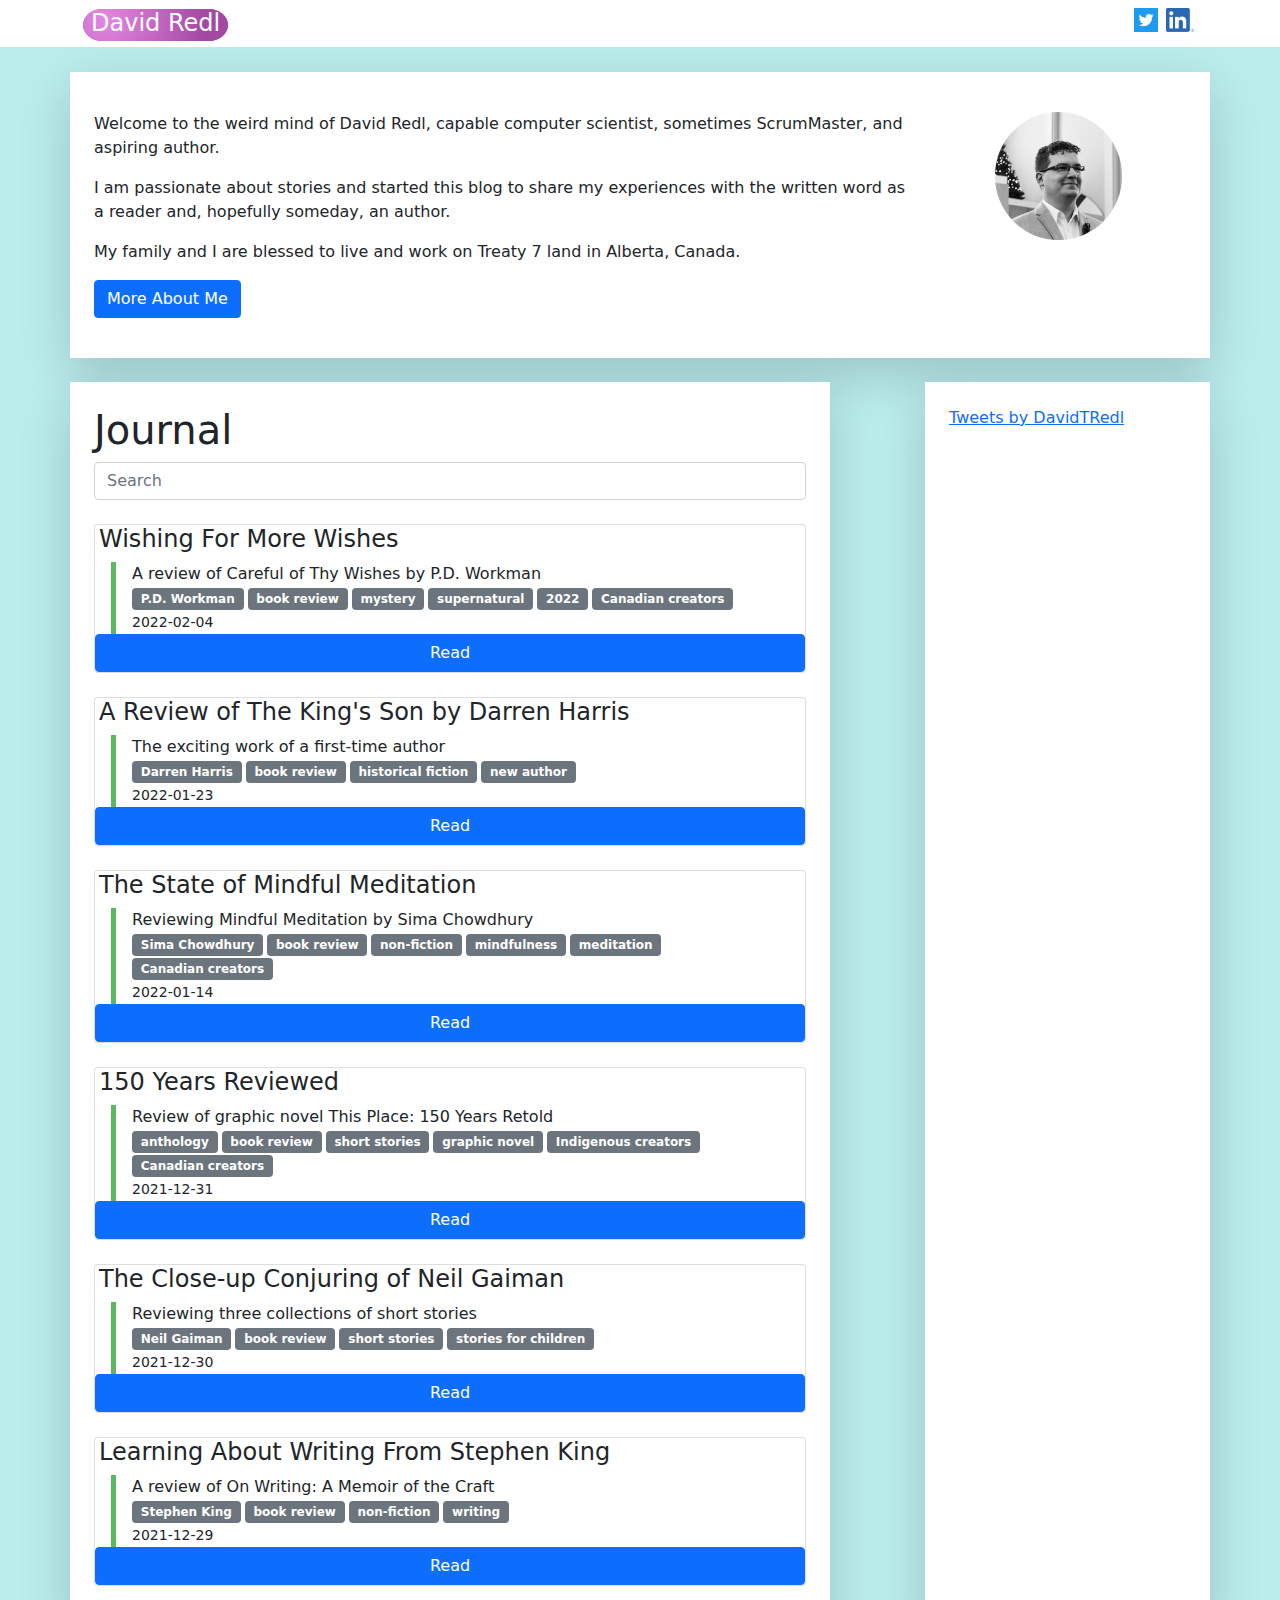
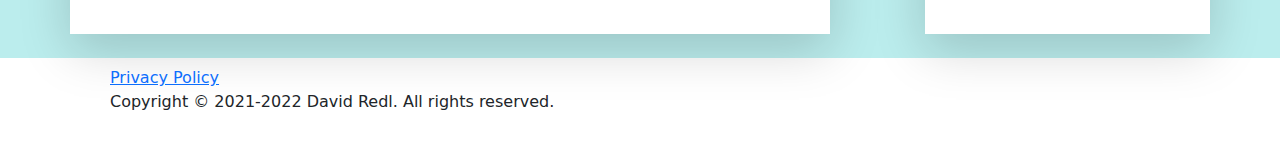
<file: index.html>
<!doctype html>
<html lang="en">
<head>
<title>David Redl - A Blog</title>
<meta name="viewport" content="width=device-width, initial-scale=1">
<meta name="viewport" content="width=device-width, initial-scale=1, maximum-scale=1, user-scalable=no">
<meta name="description" content="A blog about reading and writing.">
<meta name="twitter:card" content="summary">
<meta name="twitter:url" content="https://www.davidredl.ca/">
<meta name="twitter:creator" content="@DavidTRedl">
<meta name="twitter:title" content="David Redl - A Blog">
<meta name="twitter:image" content="https://www.davidredl.ca/images/david2.jpg">
<meta name="twitter:description" content="A blog about reading and writing.">
<meta property="og:type" content="blog">
<meta property="og:url" content="https://www.davidredl.ca/">
<meta property="og:title" content="David Redl - A Blog">
<meta property="og:image" content="https://www.davidredl.ca/images/david2.jpg">
<meta property="og:image:alt" content="Photo of David Redl">
<meta property="og:description" content="A blog about reading and writing.">
<link rel="stylesheet" href="css/bootstrap.min.css">
<link rel="stylesheet" href="css/bootstrap-grid.min.css">
<link rel="stylesheet" href="css/bootstrap-reboot.min.css">
<link rel="stylesheet" href="css/bootstrap-utilities.min.css">
<link rel="stylesheet" href="css/main.css">
<script src="js/blog.js"></script>
<!-- Global site tag (gtag.js) - Google Analytics -->
<script async src="https://www.googletagmanager.com/gtag/js?id=G-2NL5XFYBL8"></script>
<script>
  window.dataLayer = window.dataLayer || [];
  function gtag(){dataLayer.push(arguments);}
  gtag('js', new Date());

  gtag('config', 'G-2NL5XFYBL8');
</script>
<!-- End Google Analytics -->
</head>
<body class="pt-5">
<div class="w-100 bg-white fixed-top">
	<div class="container py-2">
		<a href="./" class="btn p-0"><span class="h4 pill bg-brand px-2 pb-1 text-white">David Redl</span></a>
		<a href="https://www.linkedin.com/in/david-r-2b067234"><img class="float-end icon mx-1" src="images/social-media/LI-In-Bug.png"/></a>
		<a href="https://twitter.com/DavidTRedl"><img class="float-end icon mx-1" src="images/social-media/Twitter social icons - square - blue.png"/></a>
	</div>
</div>
<div class="container bg-white shadow-lg mt-lg-4 p-2 p-md-4">
	<div class="row">
		<div class="col-md-3 order-md-last mt-3">
			<img src="images/david2.jpg" class="img-fluid w-50 d-block mx-auto circle" alt="Photo of David Redl" />
		</div>
		<div class="col-md-9 mt-3">
			<p>Welcome to the weird mind of David Redl, capable computer scientist, sometimes ScrumMaster, and aspiring author.</p>
			<p>I am passionate about stories and started this blog to share my experiences with the written word as a reader and, hopefully someday, an author.</p>
			<p>My family and I are blessed to live and work on Treaty 7 land in Alberta, Canada.</p>
			<p><a href="./about.html" class="btn btn-primary">More About Me</a></p>
		</div>
	</div>
</div>
<div class="container">
	<div class="row justify-content-between">
		<div id="blogBody" class="col-md-8 bg-white shadow-lg mt-lg-4 p-2 p-md-4"></div>
		<div id="twitterBody" class="col-md-3 bg-white shadow-lg mt-lg-4 p-2 p-md-4">
			<a class="twitter-timeline" href="https://twitter.com/DavidTRedl?ref_src=twsrc%5Etfw">Tweets by DavidTRedl</a> <script async src="https://platform.twitter.com/widgets.js" charset="utf-8"></script>
		</div>
	</div>
</div>
<div class="w-100 pb-lg-4 bg-white">
	<div class="container p-2 mt-lg-4">
		<p class="paragraph m-0"><a href="./privacy.html">Privacy Policy</a></p>
		<p class="paragraph m-0">Copyright &copy; 2021-2022 David Redl. All rights reserved.</p>
	</div>
</div>
<script>
setId(getParameterByName('id'));
var tagFilter = getParameterByName('t');
if (tagFilter) {
	tagFilter.replace('+', ' ');
	setFilter(tagFilter);
}
var searchTerms = getParameterByName('s');
if (searchTerms) {
	searchTerms.replace('+', ' ');
	setSearch(searchTerms);
}
var blogBody = document.getElementById("blogBody");
setRenderTarget(blogBody);
renderBlog(id, tagFilter);
</script>
</body>
</html>
</file>
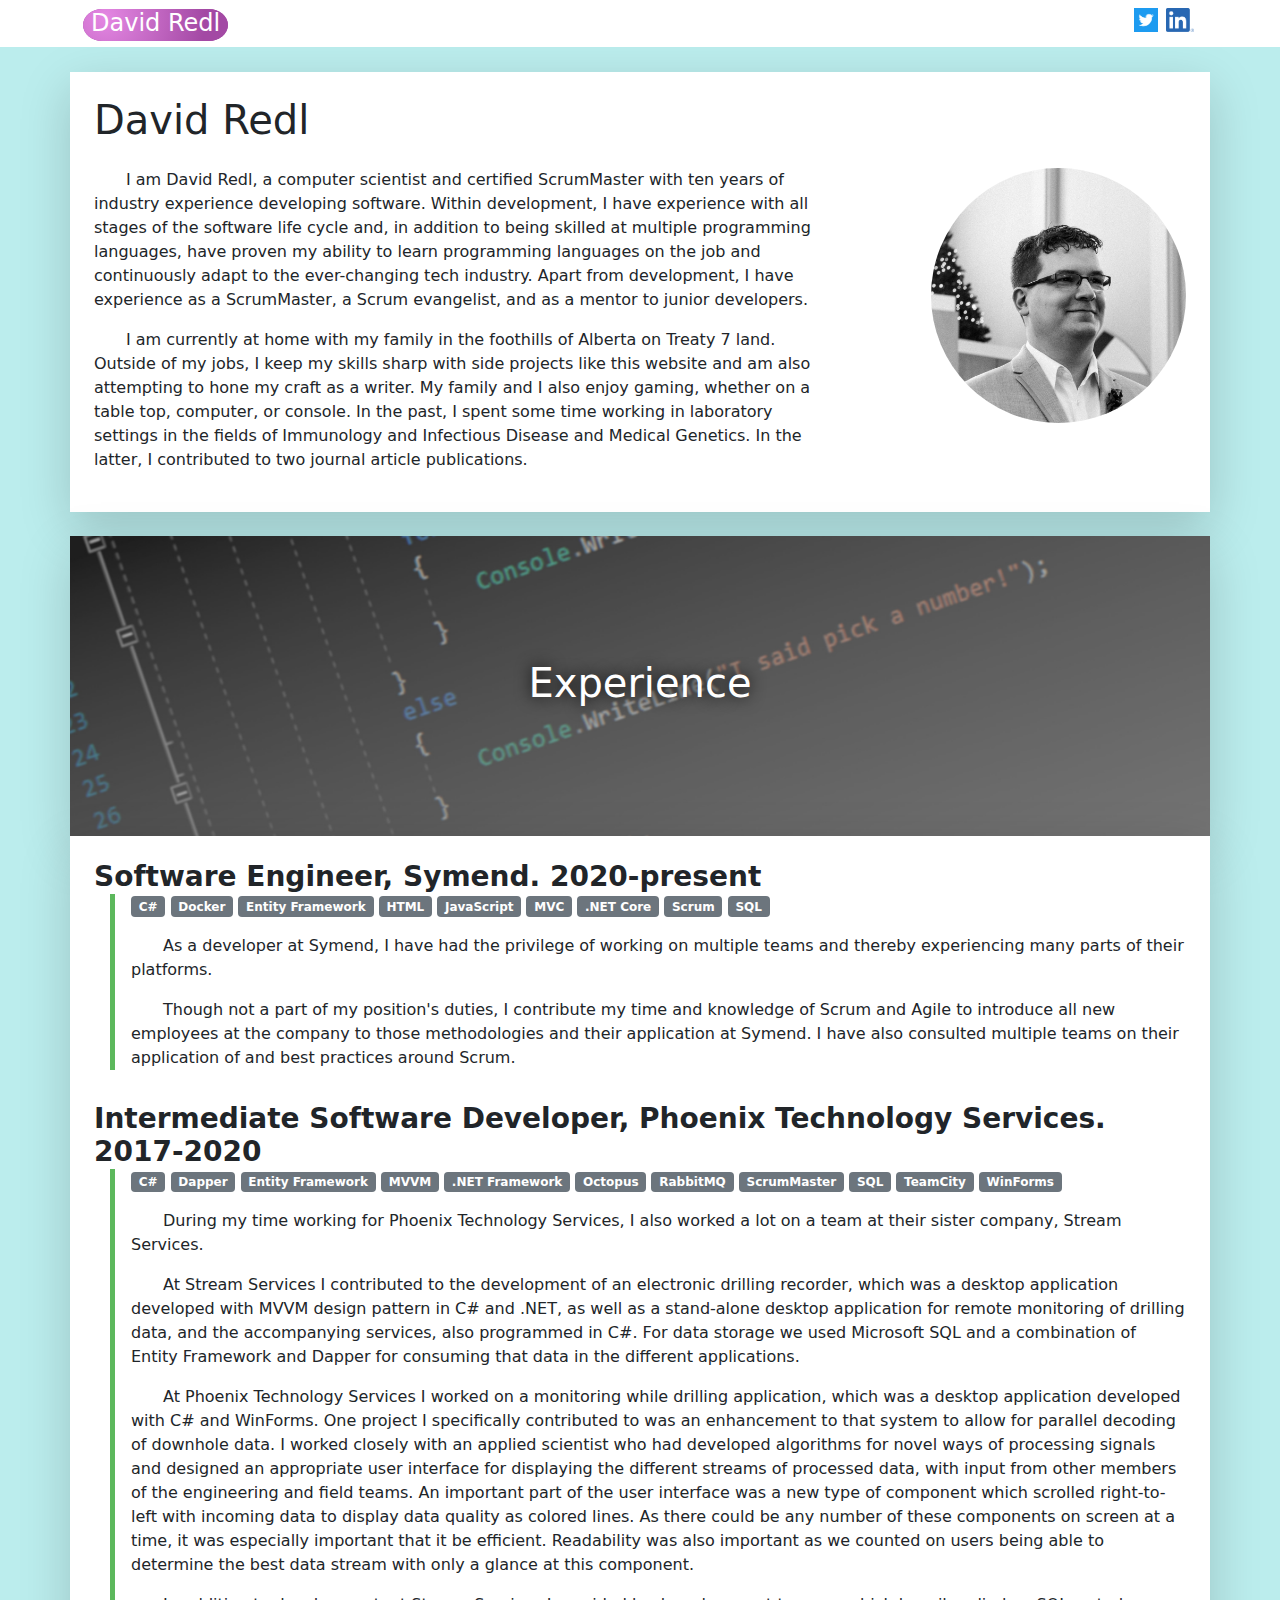
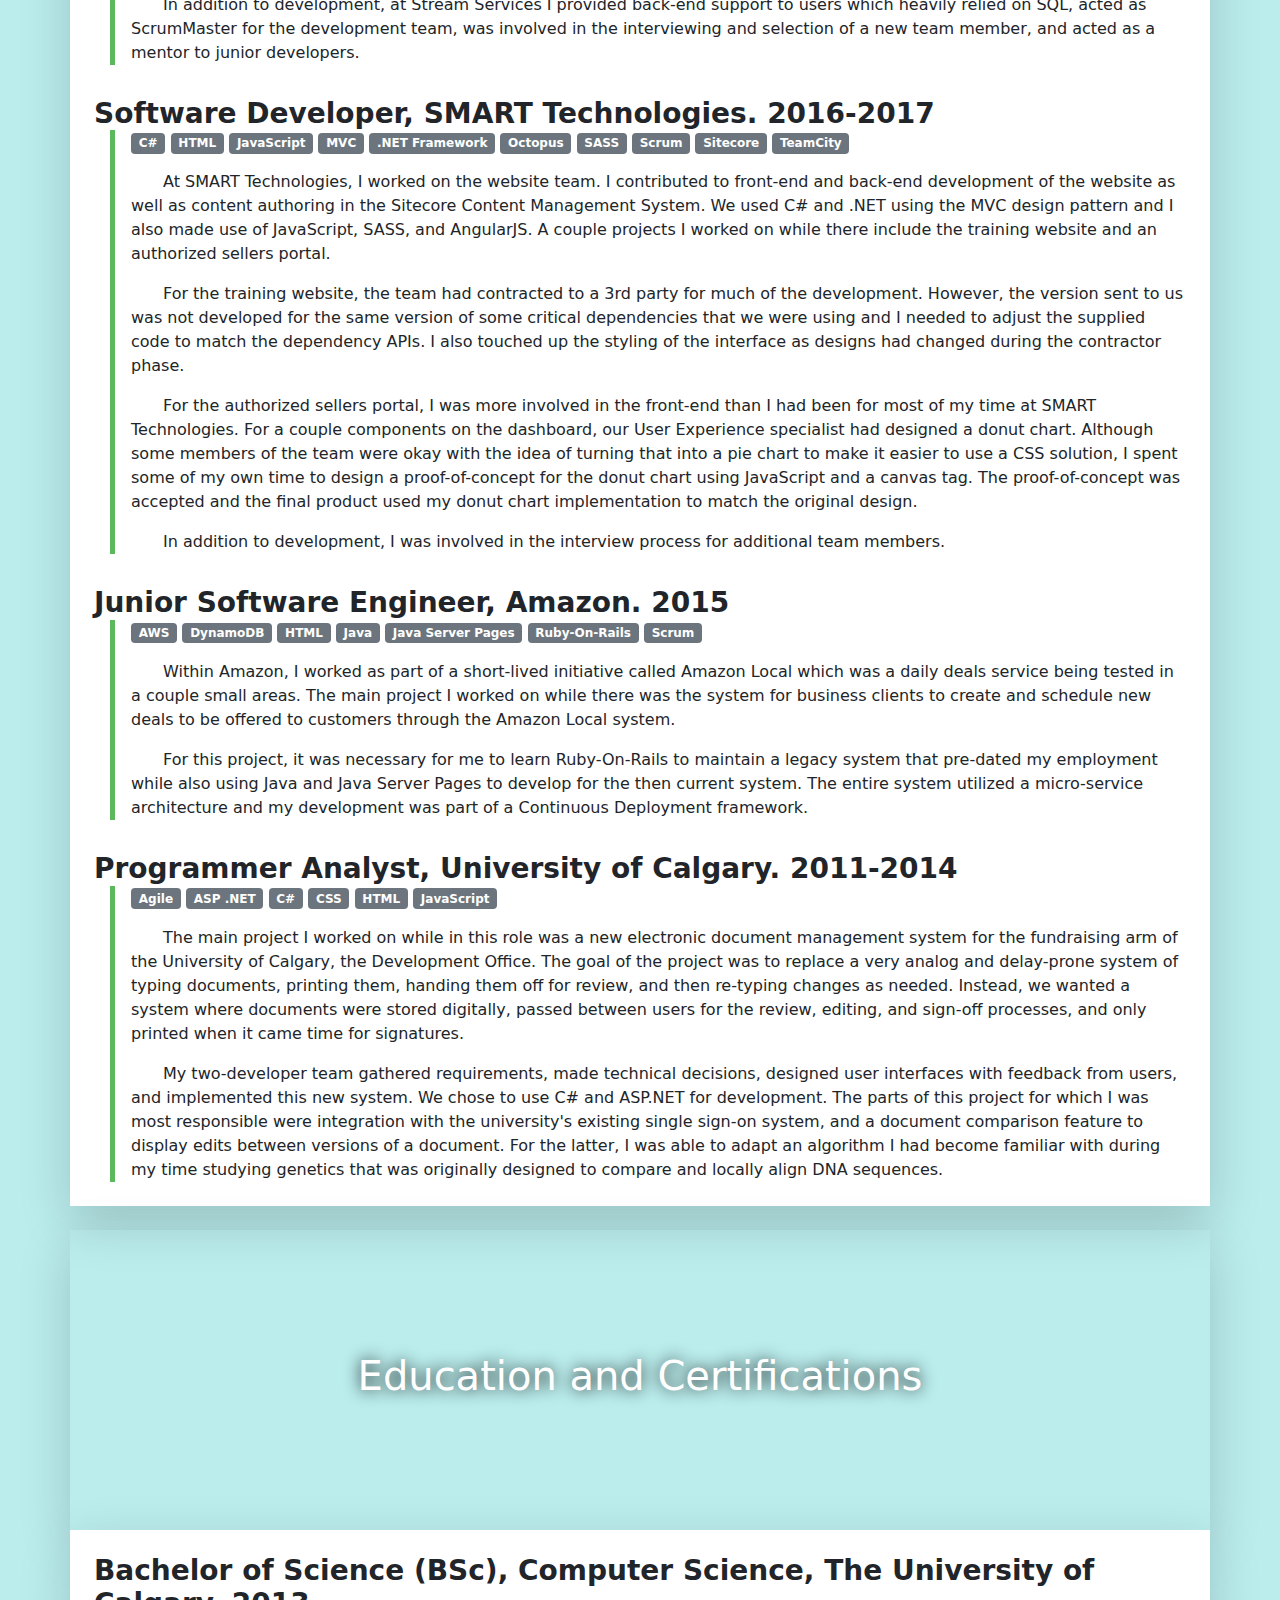
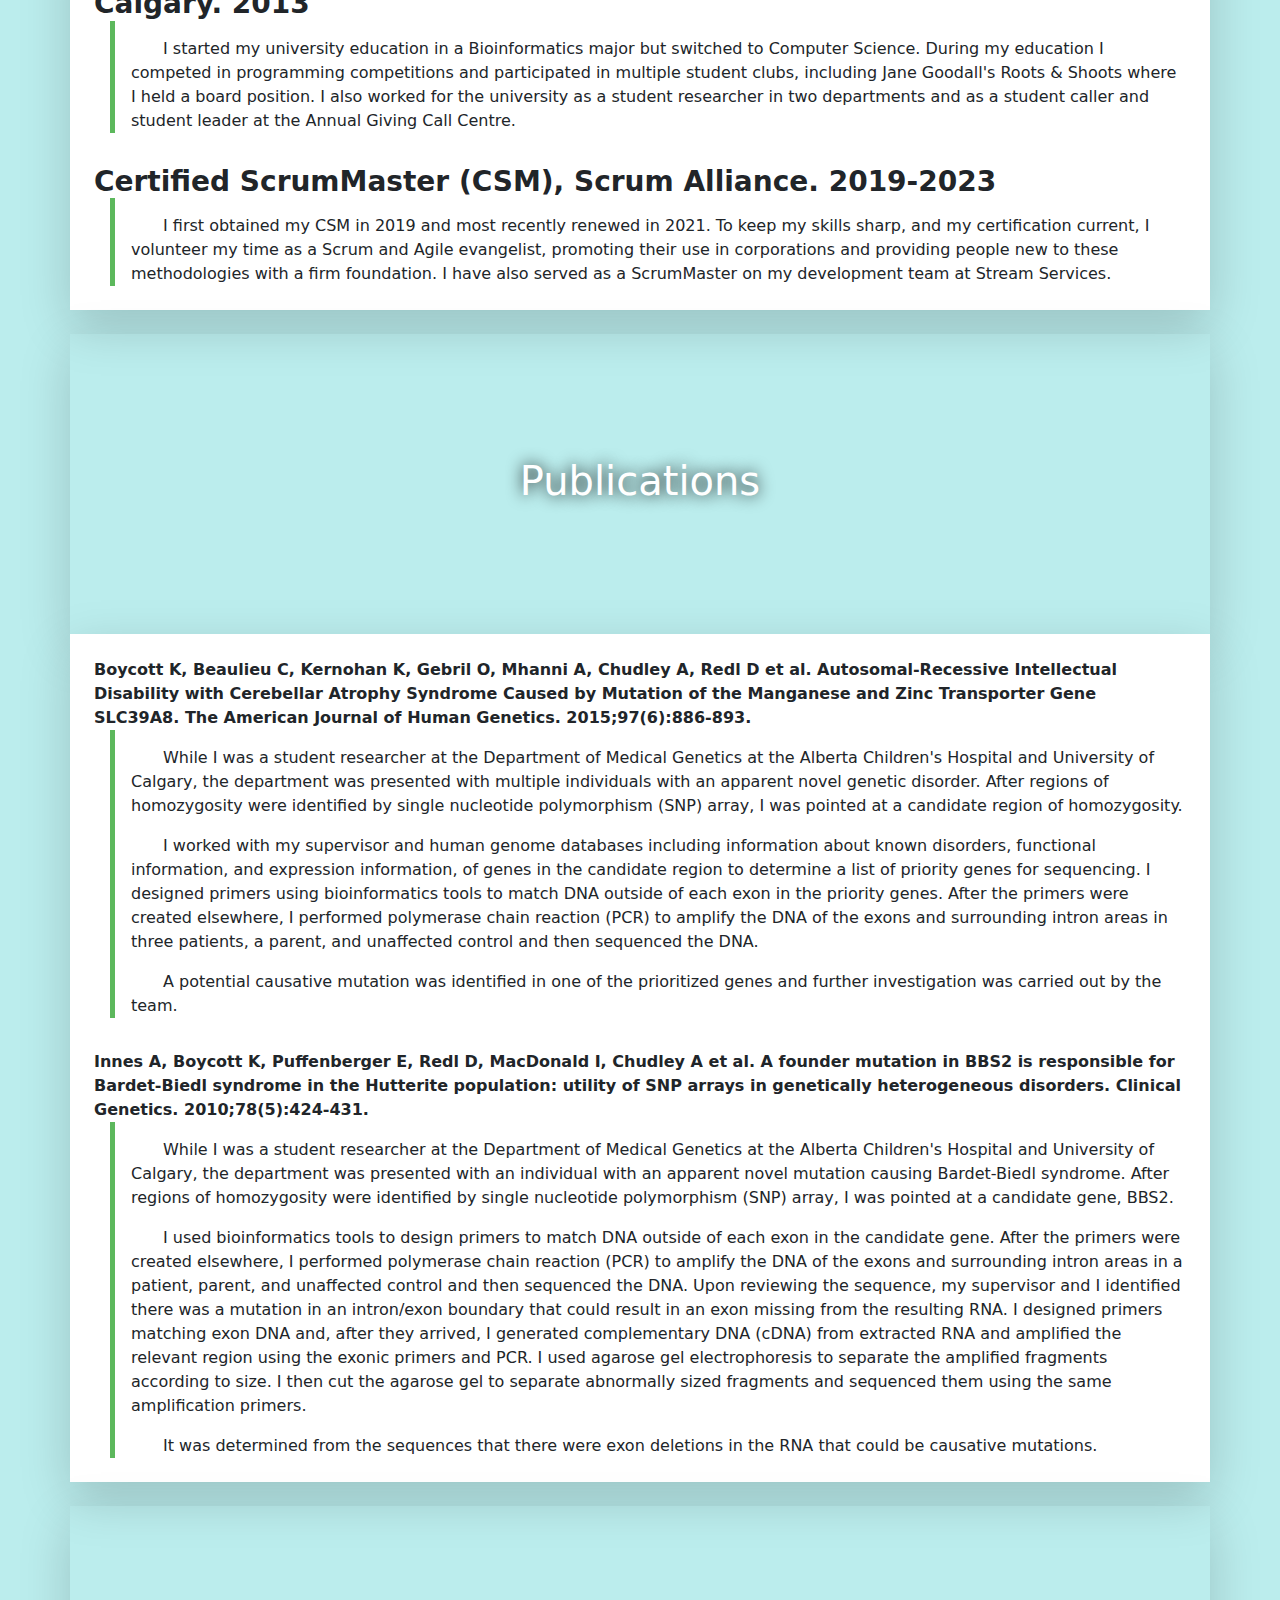
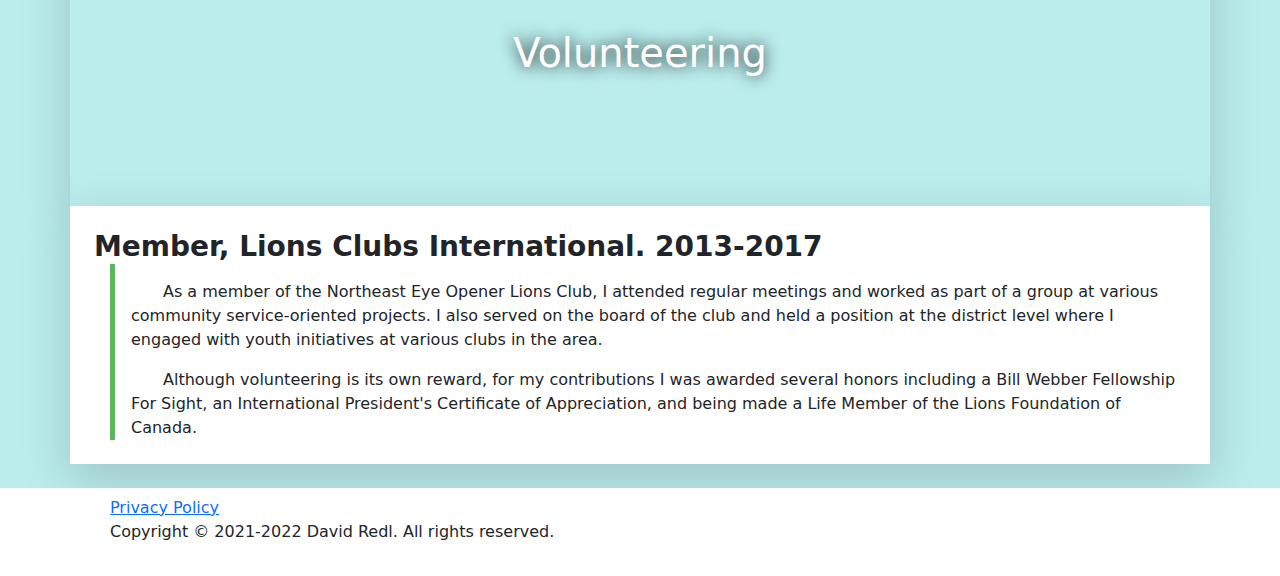
<file: about.html>
<!doctype html>
<html lang="en">
<head>
<title>David Redl - About Me</title>
<meta name="viewport" content="width=device-width, initial-scale=1">
<meta name="viewport" content="width=device-width, initial-scale=1, maximum-scale=1, user-scalable=no">
<meta name="description" content="A blog about reading and writing.">
<meta name="twitter:card" content="summary">
<meta name="twitter:url" content="https://www.davidredl.ca/">
<meta name="twitter:creator" content="@DavidTRedl">
<meta name="twitter:title" content="David Redl - A Blog">
<meta name="twitter:image" content="https://www.davidredl.ca/images/david2.jpg">
<meta name="twitter:description" content="A blog about reading and writing.">
<meta property="og:type" content="blog">
<meta property="og:url" content="https://www.davidredl.ca/">
<meta property="og:title" content="David Redl - A Blog">
<meta property="og:image" content="https://www.davidredl.ca/images/david2.jpg">
<meta property="og:image:alt" content="Photo of David Redl">
<meta property="og:description" content="A blog about reading and writing.">
<link rel="stylesheet" href="css/bootstrap.min.css">
<link rel="stylesheet" href="css/bootstrap-grid.min.css">
<link rel="stylesheet" href="css/bootstrap-reboot.min.css">
<link rel="stylesheet" href="css/bootstrap-utilities.min.css">
<link rel="stylesheet" href="css/main.css">
<!-- Global site tag (gtag.js) - Google Analytics -->
<script async src="https://www.googletagmanager.com/gtag/js?id=G-2NL5XFYBL8"></script>
<script>
  window.dataLayer = window.dataLayer || [];
  function gtag(){dataLayer.push(arguments);}
  gtag('js', new Date());

  gtag('config', 'G-2NL5XFYBL8');
</script>
<!-- End Google Analytics -->
</head>
<body class="pt-5">
<div class="w-100 bg-white fixed-top">
	<div class="container py-2">
		<a href="./" class="btn p-0"><span class="h4 pill bg-brand px-2 pb-1 text-white">David Redl</span></a>
		<a href="https://www.linkedin.com/in/david-r-2b067234"><img class="float-end icon mx-1" src="images/social-media/LI-In-Bug.png"/></a>
		<a href="https://twitter.com/DavidTRedl"><img class="float-end icon mx-1" src="images/social-media/Twitter social icons - square - blue.png"/></a>
	</div>
</div>
<div class="container bg-white shadow-lg mt-lg-4 p-2 p-md-4">
	<h1 class="text-center text-md-start">David Redl</h1>
	<div class="row justify-content-between">
		<div class="col-md-3 order-md-last mt-3">
			<img src="images/david2.jpg" class="img-fluid w-100 circle" alt="Photo of David Redl" />
		</div>
		<div class="col-md-8 mt-3">
			<p class="paragraph">I am David Redl, a computer scientist and certified ScrumMaster with ten years of industry experience developing software. Within development, I have experience with all stages of the software life cycle and, in addition to being skilled at multiple programming languages, have proven my ability to learn programming languages on the job and continuously adapt to the ever-changing tech industry. Apart from development, I have experience as a ScrumMaster, a Scrum evangelist, and as a mentor to junior developers.</p>
			<p class="paragraph">I am currently at home with my family in the foothills of Alberta on Treaty 7 land. Outside of my jobs, I keep my skills sharp with side projects like this website and am also attempting to hone my craft as a writer. My family and I also enjoy gaming, whether on a table top, computer, or console. In the past, I spent some time working in laboratory settings in the fields of Immunology and Infectious Disease and Medical Genetics. In the latter, I contributed to two journal article publications.</p>
		</div>
	</div>
</div>
<div class="container shadow-lg mt-lg-4 banner" style="background-image: url(images/banner-experience.jpg)">
	<h1>Experience</h1>
</div>
<div class="container bg-white shadow-lg p-2 p-md-4">
	<h3 class="title">Software Engineer, Symend. 2020-present</h3>
	<div class="badge-collection">
		<span class="badge bg-secondary">C#</span>
		<span class="badge bg-secondary">Docker</span>
		<span class="badge bg-secondary">Entity Framework</span>
		<span class="badge bg-secondary">HTML</span>
		<span class="badge bg-secondary">JavaScript</span>
		<span class="badge bg-secondary">MVC</span>
		<span class="badge bg-secondary">.NET Core</span>
		<span class="badge bg-secondary">Scrum</span>
		<span class="badge bg-secondary">SQL</span>
	</div>
	<p class="description paragraph">As a developer at Symend, I have had the privilege of working on multiple teams and thereby experiencing many parts of their platforms.</p>
	<p class="description paragraph">Though not a part of my position's duties, I contribute my time and knowledge of Scrum and Agile to introduce all new employees at the company to those methodologies and their application at Symend. I have also consulted multiple teams on their application of and best practices around Scrum.</p>
	<h3 class="title">Intermediate Software Developer, Phoenix Technology Services. 2017-2020</h3>
	<div class="badge-collection">
		<span class="badge bg-secondary">C#</span>
		<span class="badge bg-secondary">Dapper</span>
		<span class="badge bg-secondary">Entity Framework</span>
		<span class="badge bg-secondary">MVVM</span>
		<span class="badge bg-secondary">.NET Framework</span>
		<span class="badge bg-secondary">Octopus</span>
		<span class="badge bg-secondary">RabbitMQ</span>
		<span class="badge bg-secondary">ScrumMaster</span>
		<span class="badge bg-secondary">SQL</span>
		<span class="badge bg-secondary">TeamCity</span>
		<span class="badge bg-secondary">WinForms</span>
	</div>
	<p class="description paragraph">During my time working for Phoenix Technology Services, I also worked a lot on a team at their sister company, Stream Services.</p>
	<p class="description paragraph">At Stream Services I contributed to the development of an electronic drilling recorder, which was a desktop application developed with MVVM design pattern in C# and .NET, as well as a stand-alone desktop application for remote monitoring of drilling data, and the accompanying services, also programmed in C#. For data storage we used Microsoft SQL and a combination of Entity Framework and Dapper for consuming that data in the different applications.</p>
	<p class="description paragraph">At Phoenix Technology Services I worked on a monitoring while drilling application, which was a desktop application developed with C# and WinForms. One project I specifically contributed to was an enhancement to that system to allow for parallel decoding of downhole data. I worked closely with an applied scientist who had developed algorithms for novel ways of processing signals and designed an appropriate user interface for displaying the different streams of processed data, with input from other members of the engineering and field teams. An important part of the user interface was a new type of component which scrolled right-to-left with incoming data to display data quality as colored lines. As there could be any number of these components on screen at a time, it was especially important that it be efficient. Readability was also important as we counted on users being able to determine the best data stream with only a glance at this component.</p>
	<p class="description paragraph">In addition to development, at Stream Services I provided back-end support to users which heavily relied on SQL, acted as ScrumMaster for the development team, was involved in the interviewing and selection of a new team member, and acted as a mentor to junior developers.</p>
	<h3 class="title">Software Developer, SMART Technologies. 2016-2017</h3>
	<div class="badge-collection">
		<span class="badge bg-secondary">C#</span>
		<span class="badge bg-secondary">HTML</span>
		<span class="badge bg-secondary">JavaScript</span>
		<span class="badge bg-secondary">MVC</span>
		<span class="badge bg-secondary">.NET Framework</span>
		<span class="badge bg-secondary">Octopus</span>
		<span class="badge bg-secondary">SASS</span>
		<span class="badge bg-secondary">Scrum</span>
		<span class="badge bg-secondary">Sitecore</span>
		<span class="badge bg-secondary">TeamCity</span>
	</div>
	<p class="description paragraph">At SMART Technologies, I worked on the website team. I contributed to front-end and back-end development of the website as well as content authoring in the Sitecore Content Management System. We used C# and .NET using the MVC design pattern and I also made use of JavaScript, SASS, and AngularJS. A couple projects I worked on while there include the training website and an authorized sellers portal.</p>
	<p class="description paragraph">For the training website, the team had contracted to a 3rd party for much of the development. However, the version sent to us was not developed for the same version of some critical dependencies that we were using and I needed to adjust the supplied code to match the dependency APIs. I also touched up the styling of the interface as designs had changed during the contractor phase.</p>
	<p class="description paragraph">For the authorized sellers portal, I was more involved in the front-end than I had been for most of my time at SMART Technologies. For a couple components on the dashboard, our User Experience specialist had designed a donut chart. Although some members of the team were okay with the idea of turning that into a pie chart to make it easier to use a CSS solution, I spent some of my own time to design a proof-of-concept for the donut chart using JavaScript and a canvas tag. The proof-of-concept was accepted and the final product used my donut chart implementation to match the original design.</p>
	<p class="description paragraph">In addition to development, I was involved in the interview process for additional team members.</p>
	<h3 class="title">Junior Software Engineer, Amazon. 2015</h3>
	<div class="badge-collection">
		<span class="badge bg-secondary">AWS</span>
		<span class="badge bg-secondary">DynamoDB</span>
		<span class="badge bg-secondary">HTML</span>
		<span class="badge bg-secondary">Java</span>
		<span class="badge bg-secondary">Java Server Pages</span>
		<span class="badge bg-secondary">Ruby-On-Rails</span>
		<span class="badge bg-secondary">Scrum</span>
	</div>
	<p class="description paragraph">Within Amazon, I worked as part of a short-lived initiative called Amazon Local which was a daily deals service being tested in a couple small areas. The main project I worked on while there was the system for business clients to create and schedule new deals to be offered to customers through the Amazon Local system.</p>
	<p class="description paragraph">For this project, it was necessary for me to learn Ruby-On-Rails to maintain a legacy system that pre-dated my employment while also using Java and Java Server Pages to develop for the then current system. The entire system utilized a micro-service architecture and my development was part of a Continuous Deployment framework.</p>
	<h3 class="title">Programmer Analyst, University of Calgary. 2011-2014</h3>
	<div class="badge-collection">
		<span class="badge bg-secondary">Agile</span>
		<span class="badge bg-secondary">ASP .NET</span>
		<span class="badge bg-secondary">C#</span>
		<span class="badge bg-secondary">CSS</span>
		<span class="badge bg-secondary">HTML</span>
		<span class="badge bg-secondary">JavaScript</span>
	</div>
	<p class="description paragraph">The main project I worked on while in this role was a new electronic document management system for the fundraising arm of the University of Calgary, the Development Office. The goal of the project was to replace a very analog and delay-prone system of typing documents, printing them, handing them off for review, and then re-typing changes as needed. Instead, we wanted a system where documents were stored digitally, passed between users for the review, editing, and sign-off processes, and only printed when it came time for signatures.</p>
	<p class="description paragraph">My two-developer team gathered requirements, made technical decisions, designed user interfaces with feedback from users, and implemented this new system. We chose to use C# and ASP.NET for development. The parts of this project for which I was most responsible were integration with the university's existing single sign-on system, and a document comparison feature to display edits between versions of a document. For the latter, I was able to adapt an algorithm I had become familiar with during my time studying genetics that was originally designed to compare and locally align DNA sequences.</p>
</div>
<div class="container shadow-lg mt-lg-4 banner" style="background-image: url(images/banner-education.jpg)">
	<h1>Education and Certifications</h1>
</div>
<div class="container bg-white shadow-lg p-2 p-md-4">
	<h3 class="title">Bachelor of Science (BSc), Computer Science, The University of Calgary. 2013</h3>
	<p class="description paragraph">I started my university education in a Bioinformatics major but switched to Computer Science. During my education I competed in programming competitions and participated in multiple student clubs, including Jane Goodall's Roots & Shoots where I held a board position. I also worked for the university as a student researcher in two departments and as a student caller and student leader at the Annual Giving Call Centre.</p>
	<h3 class="title">Certified ScrumMaster (CSM), Scrum Alliance. 2019-2023</h3>
	<p class="description paragraph">I first obtained my CSM in 2019 and most recently renewed in 2021. To keep my skills sharp, and my certification current, I volunteer my time as a Scrum and Agile evangelist, promoting their use in corporations and providing people new to these methodologies with a firm foundation. I have also served as a ScrumMaster on my development team at Stream Services.</p>
</div>
<div class="container shadow-lg mt-lg-4 banner" style="background-image: url(images/banner-publications.jpg)">
	<h1>Publications</h1>
</div>
<div class="container bg-white shadow-lg p-2 p-md-4">
	<p class="title">Boycott K, Beaulieu C, Kernohan K, Gebril O, Mhanni A, Chudley A, Redl D et al. Autosomal-Recessive Intellectual Disability with Cerebellar Atrophy Syndrome Caused by Mutation of the Manganese and Zinc Transporter Gene SLC39A8. The American Journal of Human Genetics. 2015;97(6):886-893.</p>
	<p class="description paragraph">While I was a student researcher at the Department of Medical Genetics at the Alberta Children's Hospital and University of Calgary, the department was presented with multiple individuals with an apparent novel genetic disorder. After regions of homozygosity were identified by single nucleotide polymorphism (SNP) array, I was pointed at a candidate region of homozygosity.</p>
	<p class="description paragraph">I worked with my supervisor and human genome databases including information about known disorders, functional information, and expression information, of genes in the candidate region to determine a list of priority genes for sequencing. I designed primers using bioinformatics tools to match DNA outside of each exon in the priority genes. After the primers were created elsewhere, I performed polymerase chain reaction (PCR) to amplify the DNA of the exons and surrounding intron areas in three patients, a parent, and unaffected control and then sequenced the DNA.</p>
	<p class="description paragraph">A potential causative mutation was identified in one of the prioritized genes and further investigation was carried out by the team.</p>
	<p class="title">Innes A, Boycott K, Puffenberger E, Redl D, MacDonald I, Chudley A et al. A founder mutation in BBS2 is responsible for Bardet-Biedl syndrome in the Hutterite population: utility of SNP arrays in genetically heterogeneous disorders. Clinical Genetics. 2010;78(5):424-431.</p>
	<p class="description paragraph">While I was a student researcher at the Department of Medical Genetics at the Alberta Children's Hospital and University of Calgary, the department was presented with an individual with an apparent novel mutation causing Bardet-Biedl syndrome. After regions of homozygosity were identified by single nucleotide polymorphism (SNP) array, I was pointed at a candidate gene, BBS2.</p>
	<p class="description paragraph">I used bioinformatics tools to design primers to match DNA outside of each exon in the candidate gene. After the primers were created elsewhere, I performed polymerase chain reaction (PCR) to amplify the DNA of the exons and surrounding intron areas in a patient, parent, and unaffected control and then sequenced the DNA. Upon reviewing the sequence, my supervisor and I identified there was a mutation in an intron/exon boundary that could result in an exon missing from the resulting RNA. I designed primers matching exon DNA and, after they arrived, I generated complementary DNA (cDNA) from extracted RNA and amplified the relevant region using the exonic primers and PCR. I used agarose gel electrophoresis to separate the amplified fragments according to size. I then cut the agarose gel to separate abnormally sized fragments and sequenced them using the same amplification primers.</p>
	<p class="description paragraph">It was determined from the sequences that there were exon deletions in the RNA that could be causative mutations.</p>
</div>
<div class="container shadow-lg mt-lg-4 banner" style="background-image: url(images/banner-volunteering.jpg)">
	<h1>Volunteering</h1>
</div>
<div class="container bg-white shadow-lg p-2 p-md-4">
	<h3 class="title">Member, Lions Clubs International. 2013-2017</h3>
	<p class="description paragraph">As a member of the Northeast Eye Opener Lions Club, I attended regular meetings and worked as part of a group at various community service-oriented projects. I also served on the board of the club and held a position at the district level where I engaged with youth initiatives at various clubs in the area.</p>
	<p class="description paragraph">Although volunteering is its own reward, for my contributions I was awarded several honors including a Bill Webber Fellowship For Sight, an International President's Certificate of Appreciation, and being made a Life Member of the Lions Foundation of Canada.</p>
</div>
<div class="w-100 pb-lg-4 bg-white">
	<div class="container p-2 mt-lg-4">
		<p class="paragraph m-0"><a href="./privacy.html">Privacy Policy</a></p>
		<p class="paragraph m-0">Copyright &copy; 2021-2022 David Redl. All rights reserved.</p>
	</div>
</div>
</body>
</html>
</file>
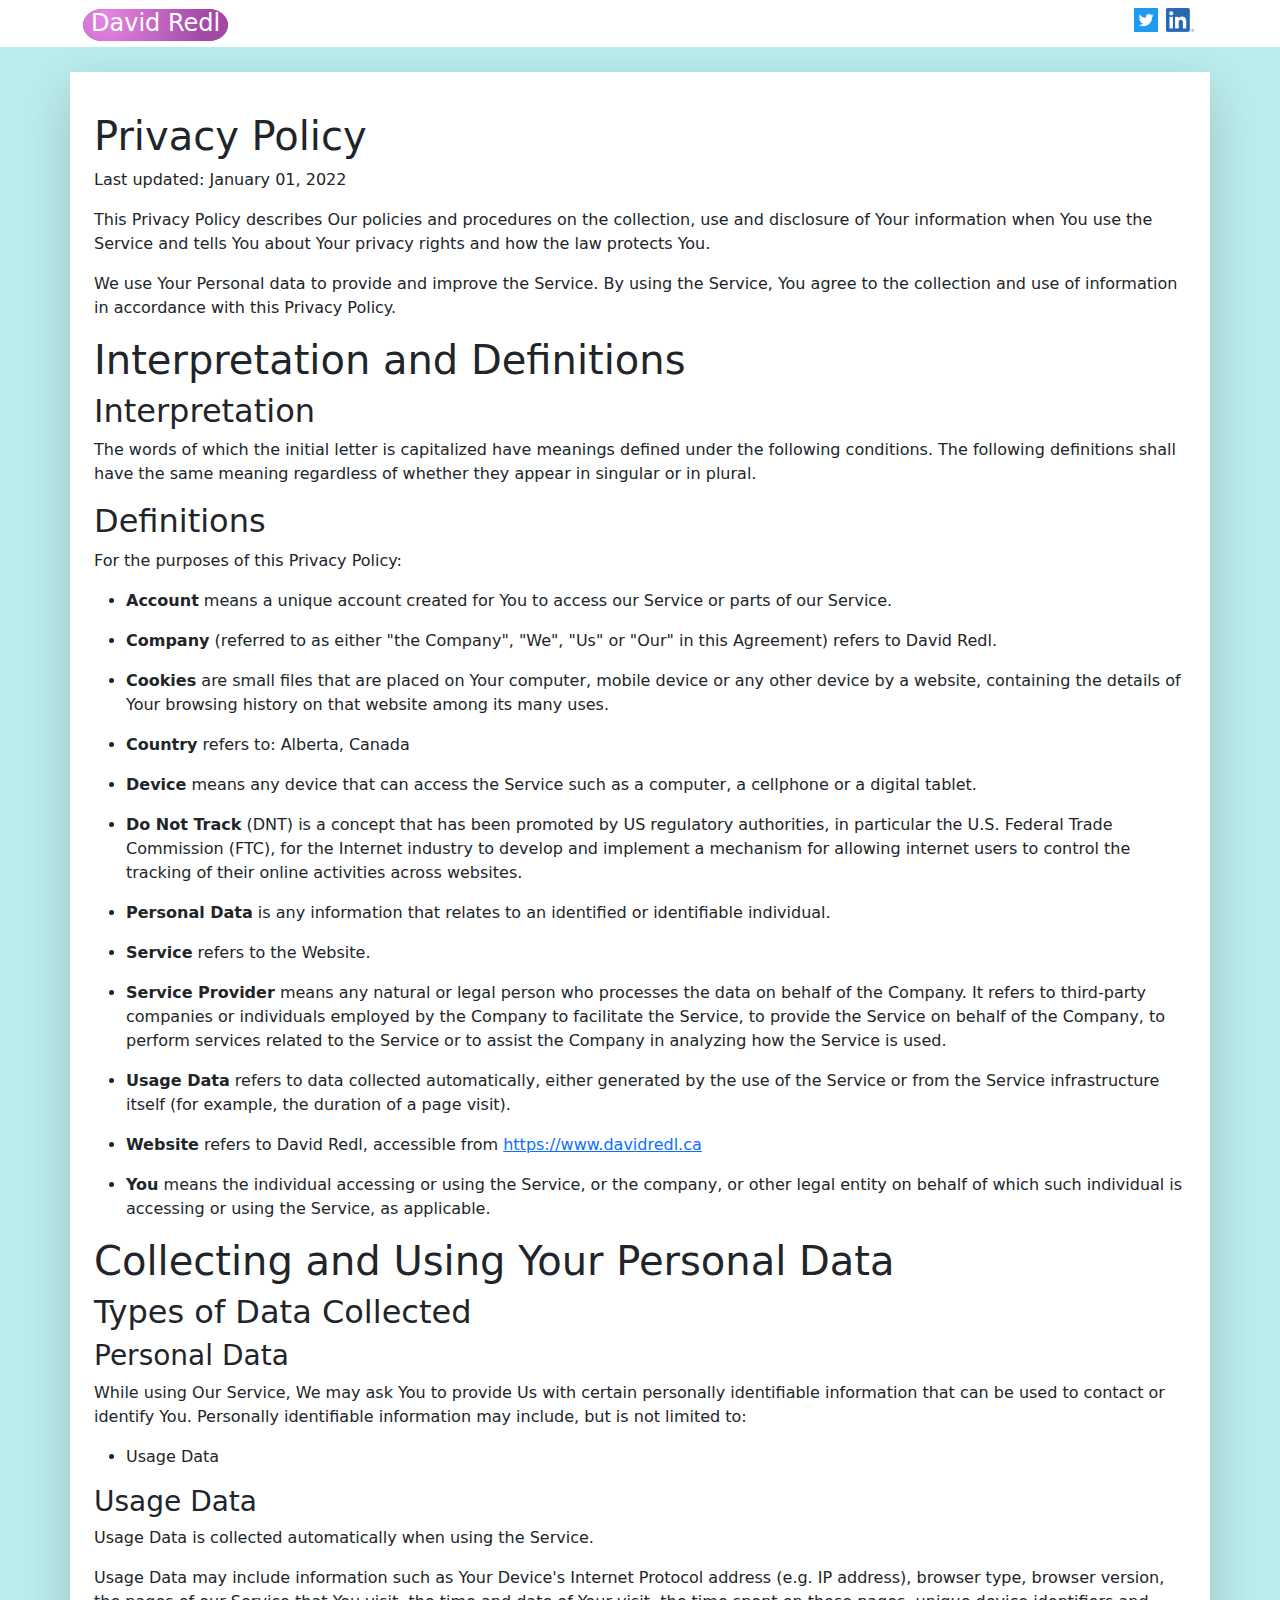
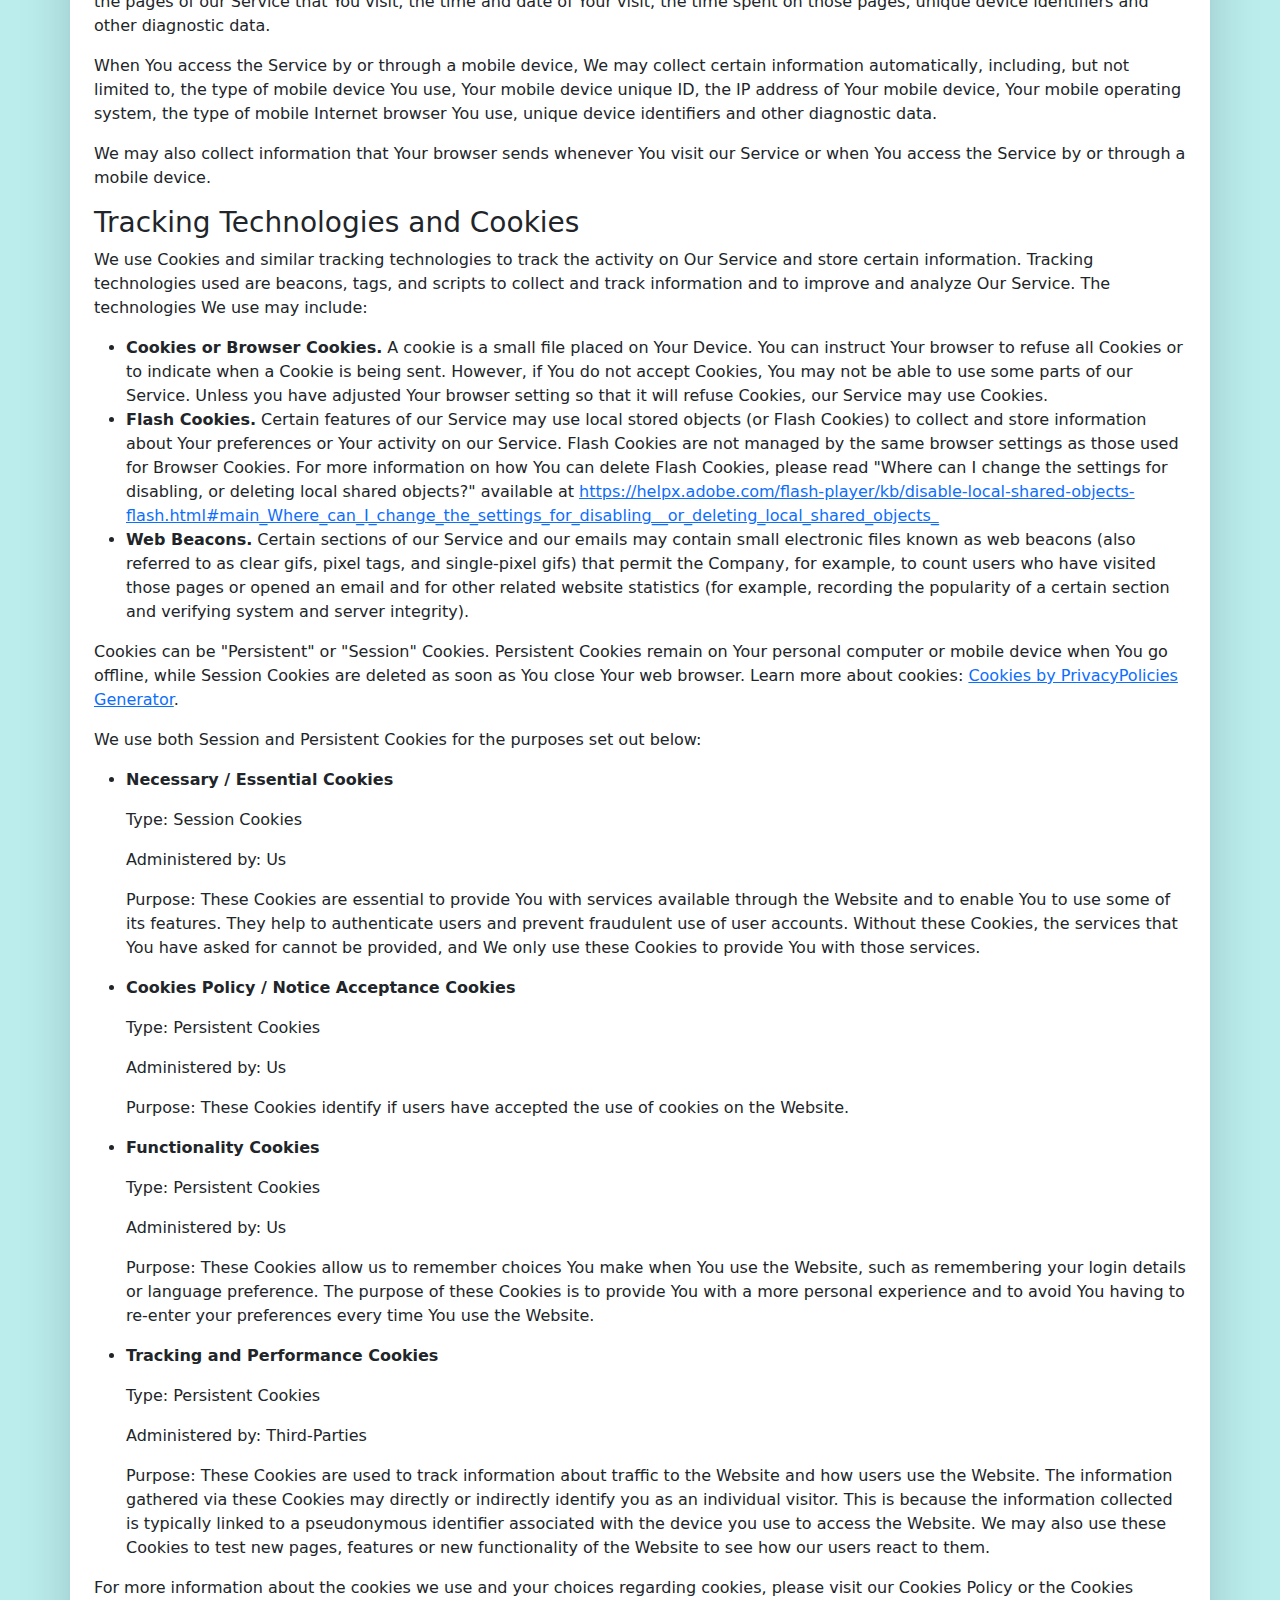
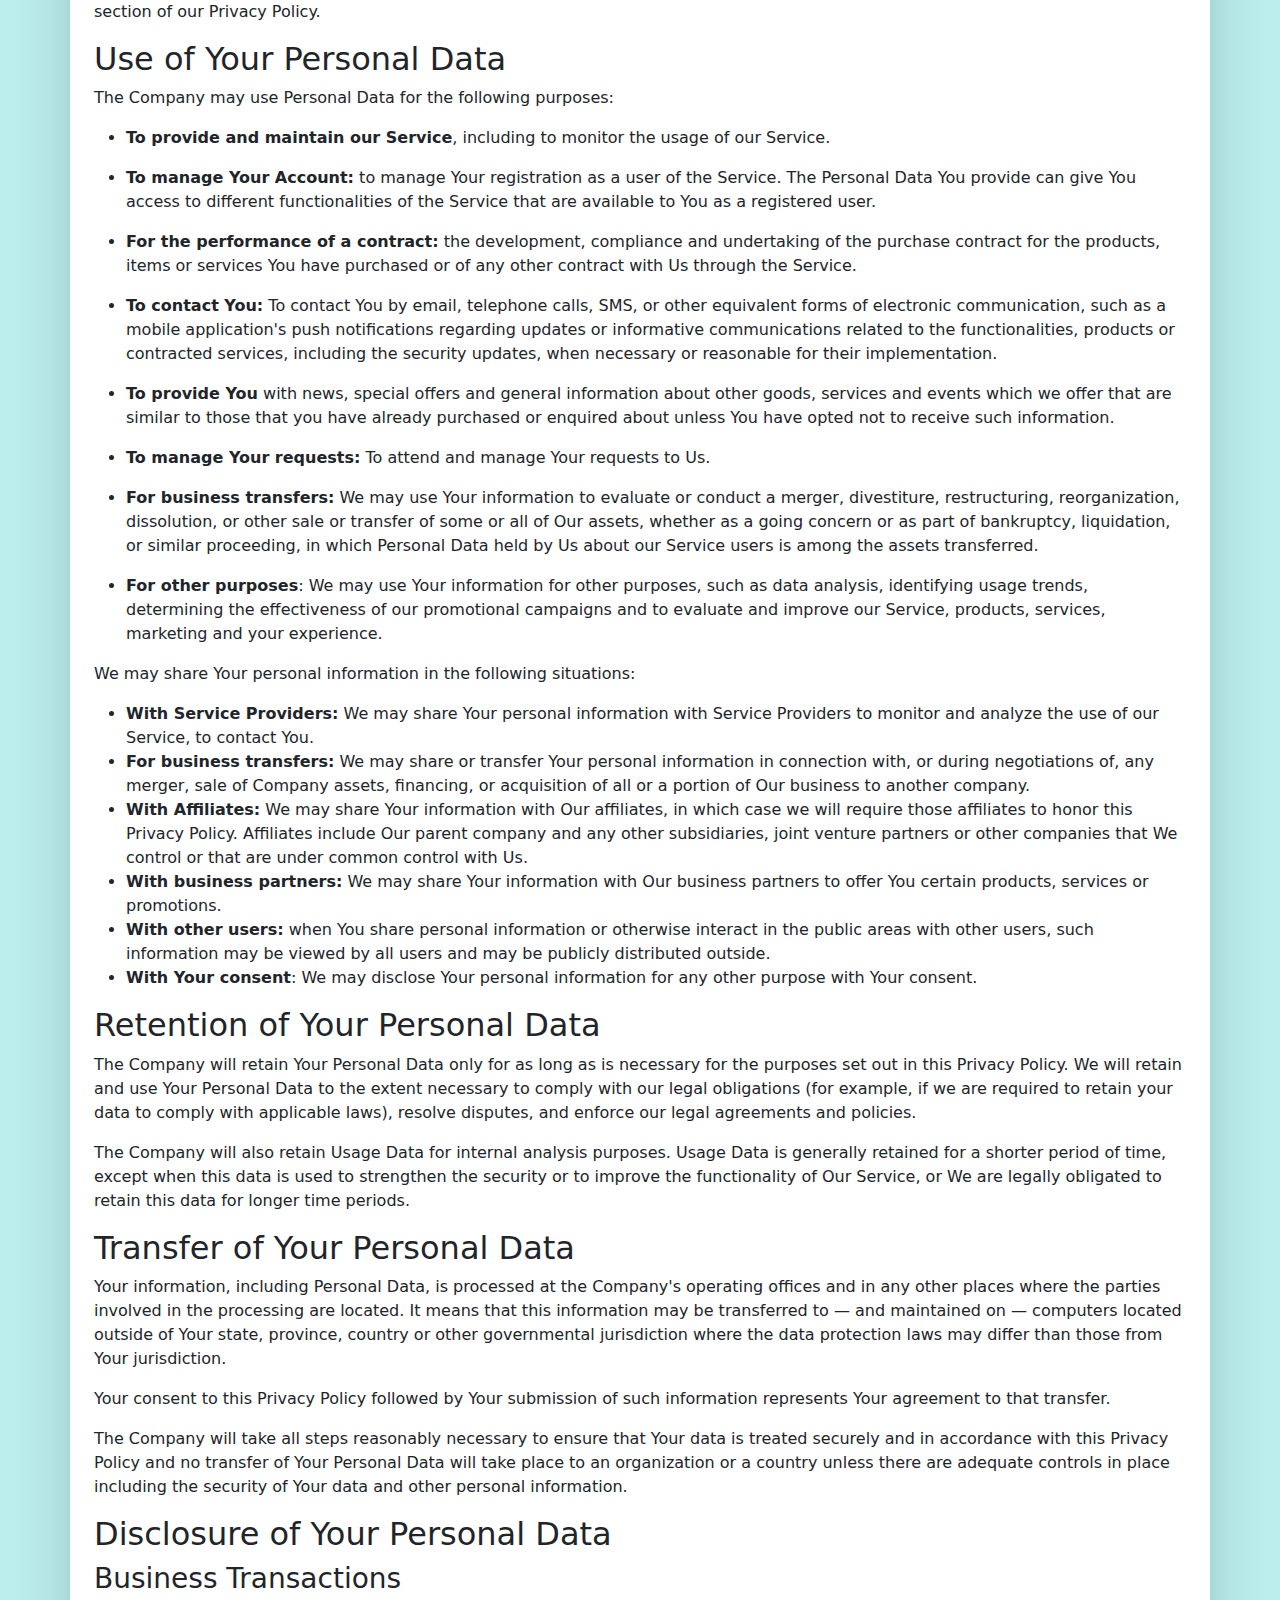
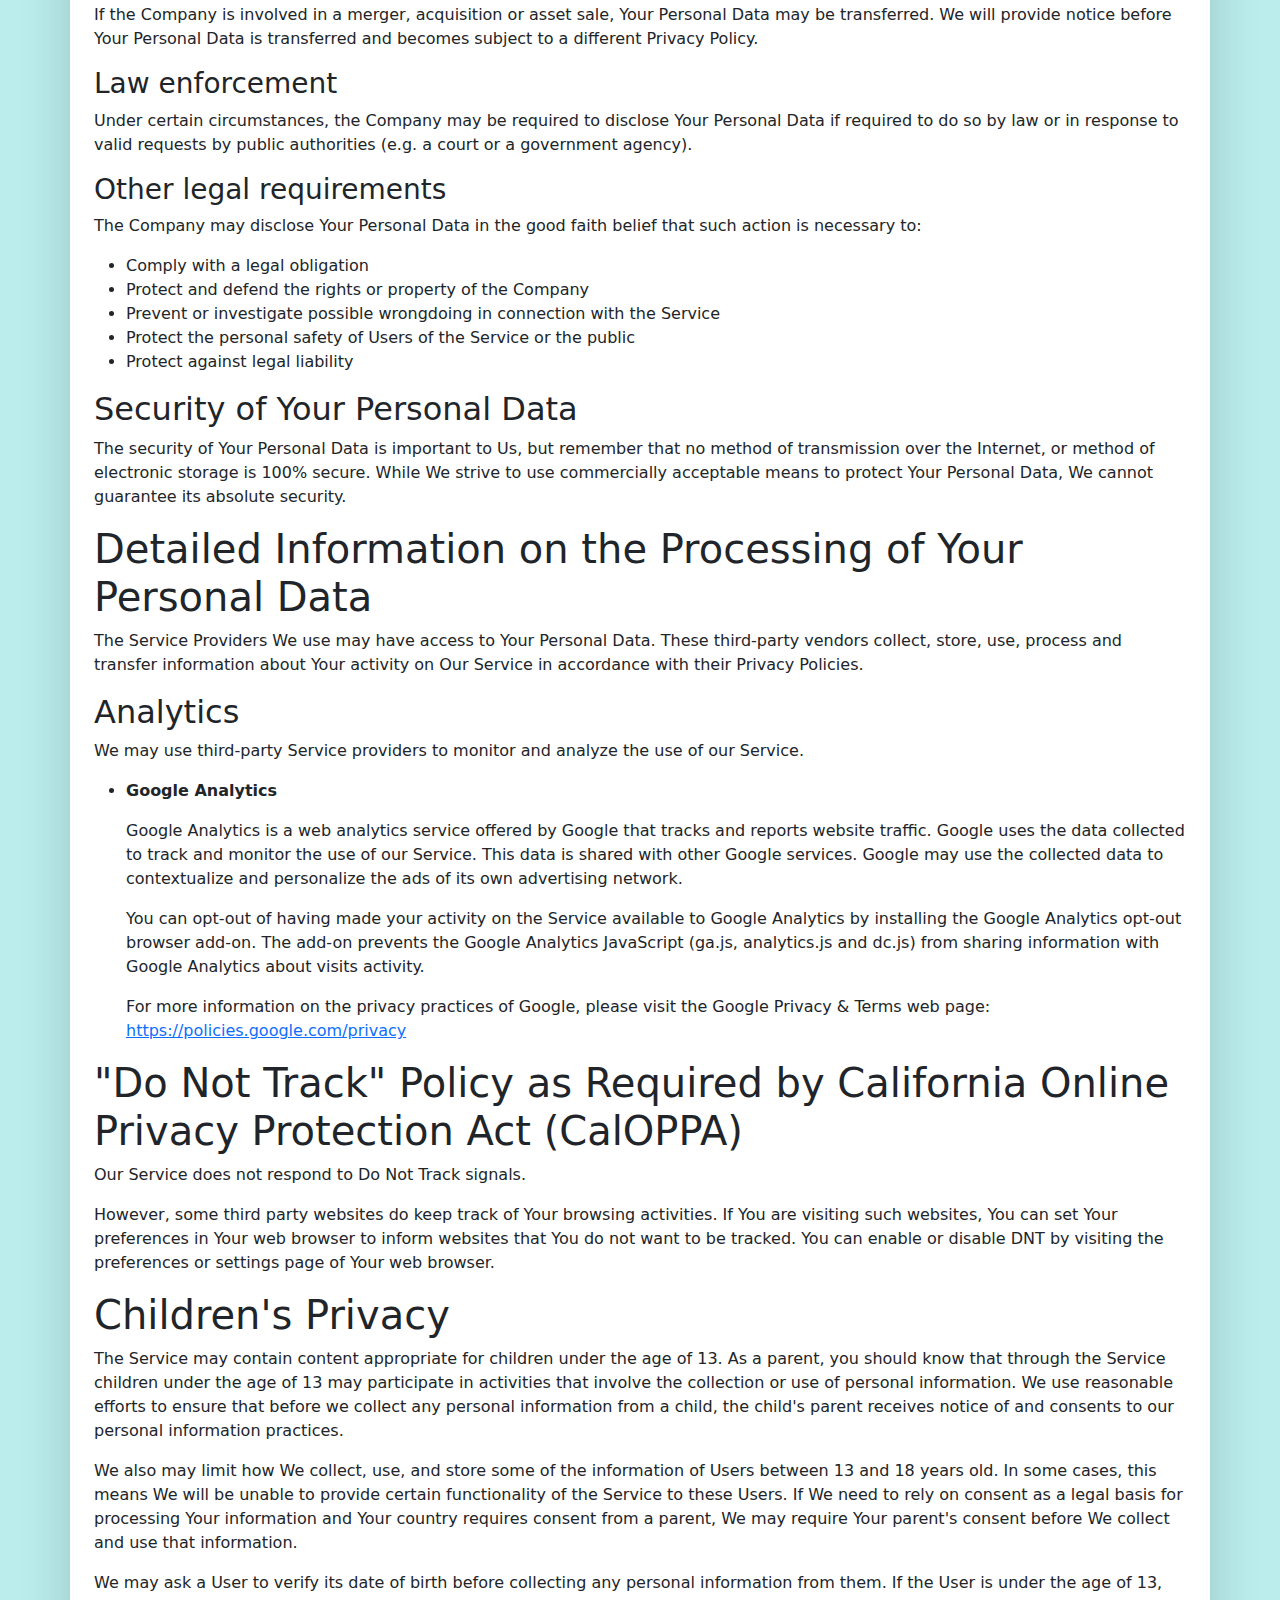
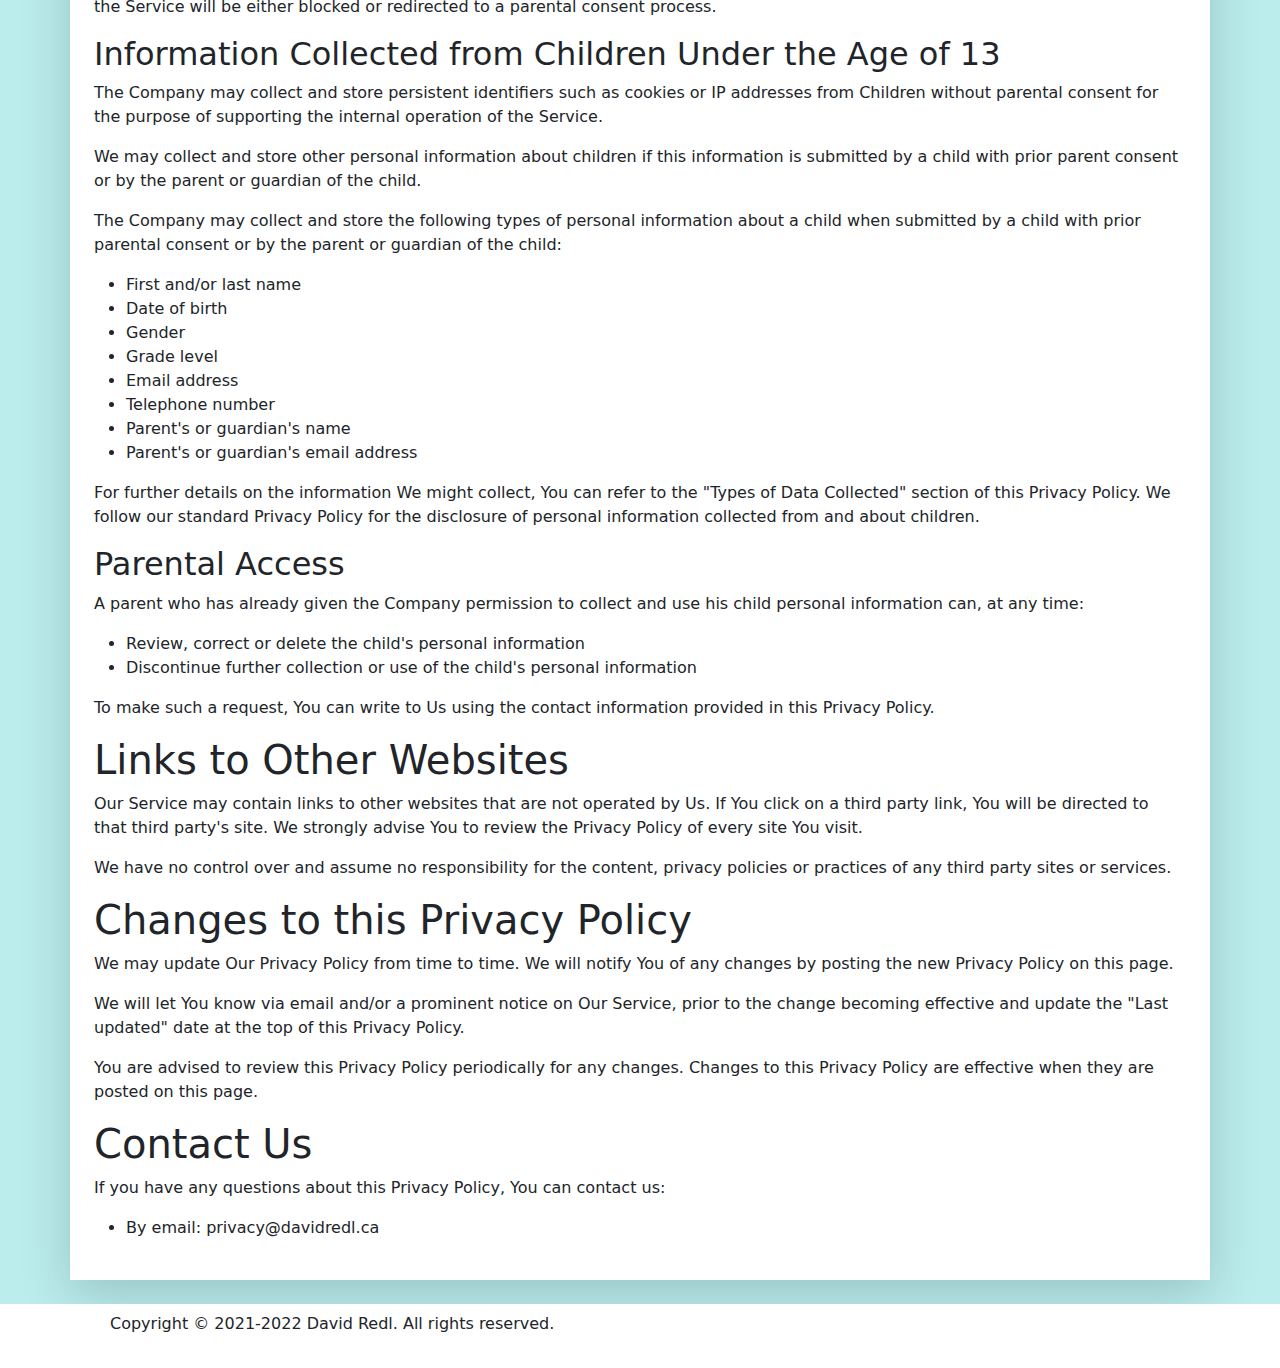
<file: privacy.html>
<!doctype html>
<html lang="en">
<head>
<title>David Redl - Privacy</title>
<meta name="viewport" content="width=device-width, initial-scale=1">
<meta name="viewport" content="width=device-width, initial-scale=1, maximum-scale=1, user-scalable=no">
<meta name="description" content="A blog about reading and writing.">
<meta name="twitter:card" content="summary">
<meta name="twitter:url" content="https://www.davidredl.ca/">
<meta name="twitter:creator" content="@DavidTRedl">
<meta name="twitter:title" content="David Redl - A Blog">
<meta name="twitter:image" content="https://www.davidredl.ca/images/david2.jpg">
<meta name="twitter:description" content="A blog about reading and writing.">
<meta property="og:type" content="blog">
<meta property="og:url" content="https://www.davidredl.ca/">
<meta property="og:title" content="David Redl - A Blog">
<meta property="og:image" content="https://www.davidredl.ca/images/david2.jpg">
<meta property="og:image:alt" content="Photo of David Redl">
<meta property="og:description" content="A blog about reading and writing.">
<link rel="stylesheet" href="css/bootstrap.min.css">
<link rel="stylesheet" href="css/bootstrap-grid.min.css">
<link rel="stylesheet" href="css/bootstrap-reboot.min.css">
<link rel="stylesheet" href="css/bootstrap-utilities.min.css">
<link rel="stylesheet" href="css/main.css">
<!-- Global site tag (gtag.js) - Google Analytics -->
<script async src="https://www.googletagmanager.com/gtag/js?id=G-2NL5XFYBL8"></script>
<script>
  window.dataLayer = window.dataLayer || [];
  function gtag(){dataLayer.push(arguments);}
  gtag('js', new Date());

  gtag('config', 'G-2NL5XFYBL8');
</script>
<!-- End Google Analytics -->
</head>
<body class="pt-5">
<div class="w-100 bg-white fixed-top">
	<div class="container py-2">
		<a href="./" class="btn p-0"><span class="h4 pill bg-brand px-2 pb-1 text-white">David Redl</span></a>
		<a href="https://www.linkedin.com/in/david-r-2b067234"><img class="float-end icon mx-1" src="images/social-media/LI-In-Bug.png"/></a>
		<a href="https://twitter.com/DavidTRedl"><img class="float-end icon mx-1" src="images/social-media/Twitter social icons - square - blue.png"/></a>
	</div>
</div>
<div class="container bg-white shadow-lg mt-lg-4 p-2 p-md-4">
	<div class="row">
		<div class="col-md-12 mt-3">
			<h1>Privacy Policy</h1>
			<p>Last updated: January 01, 2022</p>
			<p>This Privacy Policy describes Our policies and procedures on the collection, use and disclosure of Your information when You use the Service and tells You about Your privacy rights and how the law protects You.</p>
			<p>We use Your Personal data to provide and improve the Service. By using the Service, You agree to the collection and use of information in accordance with this Privacy Policy.</p>
			<h1>Interpretation and Definitions</h1>
			<h2>Interpretation</h2>
			<p>The words of which the initial letter is capitalized have meanings defined under the following conditions. The following definitions shall have the same meaning regardless of whether they appear in singular or in plural.</p>
			<h2>Definitions</h2>
			<p>For the purposes of this Privacy Policy:</p>
			<ul>
			<li>
			<p><strong>Account</strong> means a unique account created for You to access our Service or parts of our Service.</p>
			</li>
			<li>
			<p><strong>Company</strong> (referred to as either &quot;the Company&quot;, &quot;We&quot;, &quot;Us&quot; or &quot;Our&quot; in this Agreement) refers to David Redl.</p>
			</li>
			<li>
			<p><strong>Cookies</strong> are small files that are placed on Your computer, mobile device or any other device by a website, containing the details of Your browsing history on that website among its many uses.</p>
			</li>
			<li>
			<p><strong>Country</strong> refers to: Alberta,  Canada</p>
			</li>
			<li>
			<p><strong>Device</strong> means any device that can access the Service such as a computer, a cellphone or a digital tablet.</p>
			</li>
			<li>
			<p><strong>Do Not Track</strong> (DNT) is a concept that has been promoted by US regulatory authorities, in particular the U.S. Federal Trade Commission (FTC), for the Internet industry to develop and implement a mechanism for allowing internet users to control the tracking of their online activities across websites.</p>
			</li>
			<li>
			<p><strong>Personal Data</strong> is any information that relates to an identified or identifiable individual.</p>
			</li>
			<li>
			<p><strong>Service</strong> refers to the Website.</p>
			</li>
			<li>
			<p><strong>Service Provider</strong> means any natural or legal person who processes the data on behalf of the Company. It refers to third-party companies or individuals employed by the Company to facilitate the Service, to provide the Service on behalf of the Company, to perform services related to the Service or to assist the Company in analyzing how the Service is used.</p>
			</li>
			<li>
			<p><strong>Usage Data</strong> refers to data collected automatically, either generated by the use of the Service or from the Service infrastructure itself (for example, the duration of a page visit).</p>
			</li>
			<li>
			<p><strong>Website</strong> refers to David Redl, accessible from <a href="https://www.davidredl.ca" rel="external nofollow noopener" target="_blank">https://www.davidredl.ca</a></p>
			</li>
			<li>
			<p><strong>You</strong> means the individual accessing or using the Service, or the company, or other legal entity on behalf of which such individual is accessing or using the Service, as applicable.</p>
			</li>
			</ul>
			<h1>Collecting and Using Your Personal Data</h1>
			<h2>Types of Data Collected</h2>
			<h3>Personal Data</h3>
			<p>While using Our Service, We may ask You to provide Us with certain personally identifiable information that can be used to contact or identify You. Personally identifiable information may include, but is not limited to:</p>
			<ul>
			<li>Usage Data</li>
			</ul>
			<h3>Usage Data</h3>
			<p>Usage Data is collected automatically when using the Service.</p>
			<p>Usage Data may include information such as Your Device's Internet Protocol address (e.g. IP address), browser type, browser version, the pages of our Service that You visit, the time and date of Your visit, the time spent on those pages, unique device identifiers and other diagnostic data.</p>
			<p>When You access the Service by or through a mobile device, We may collect certain information automatically, including, but not limited to, the type of mobile device You use, Your mobile device unique ID, the IP address of Your mobile device, Your mobile operating system, the type of mobile Internet browser You use, unique device identifiers and other diagnostic data.</p>
			<p>We may also collect information that Your browser sends whenever You visit our Service or when You access the Service by or through a mobile device.</p>
			<h3>Tracking Technologies and Cookies</h3>
			<p>We use Cookies and similar tracking technologies to track the activity on Our Service and store certain information. Tracking technologies used are beacons, tags, and scripts to collect and track information and to improve and analyze Our Service. The technologies We use may include:</p>
			<ul>
			<li><strong>Cookies or Browser Cookies.</strong> A cookie is a small file placed on Your Device. You can instruct Your browser to refuse all Cookies or to indicate when a Cookie is being sent. However, if You do not accept Cookies, You may not be able to use some parts of our Service. Unless you have adjusted Your browser setting so that it will refuse Cookies, our Service may use Cookies.</li>
			<li><strong>Flash Cookies.</strong> Certain features of our Service may use local stored objects (or Flash Cookies) to collect and store information about Your preferences or Your activity on our Service. Flash Cookies are not managed by the same browser settings as those used for Browser Cookies. For more information on how You can delete Flash Cookies, please read &quot;Where can I change the settings for disabling, or deleting local shared objects?&quot; available at <a href="https://helpx.adobe.com/flash-player/kb/disable-local-shared-objects-flash.html#main_Where_can_I_change_the_settings_for_disabling__or_deleting_local_shared_objects_" rel="external nofollow noopener" target="_blank">https://helpx.adobe.com/flash-player/kb/disable-local-shared-objects-flash.html#main_Where_can_I_change_the_settings_for_disabling__or_deleting_local_shared_objects_</a></li>
			<li><strong>Web Beacons.</strong> Certain sections of our Service and our emails may contain small electronic files known as web beacons (also referred to as clear gifs, pixel tags, and single-pixel gifs) that permit the Company, for example, to count users who have visited those pages or opened an email and for other related website statistics (for example, recording the popularity of a certain section and verifying system and server integrity).</li>
			</ul>
			<p>Cookies can be &quot;Persistent&quot; or &quot;Session&quot; Cookies. Persistent Cookies remain on Your personal computer or mobile device when You go offline, while Session Cookies are deleted as soon as You close Your web browser. Learn more about cookies: <a href="https://www.privacypolicies.com/blog/privacy-policy-template/#Use_Of_Cookies_Log_Files_And_Tracking" target="_blank">Cookies by PrivacyPolicies Generator</a>.</p>
			<p>We use both Session and Persistent Cookies for the purposes set out below:</p>
			<ul>
			<li>
			<p><strong>Necessary / Essential Cookies</strong></p>
			<p>Type: Session Cookies</p>
			<p>Administered by: Us</p>
			<p>Purpose: These Cookies are essential to provide You with services available through the Website and to enable You to use some of its features. They help to authenticate users and prevent fraudulent use of user accounts. Without these Cookies, the services that You have asked for cannot be provided, and We only use these Cookies to provide You with those services.</p>
			</li>
			<li>
			<p><strong>Cookies Policy / Notice Acceptance Cookies</strong></p>
			<p>Type: Persistent Cookies</p>
			<p>Administered by: Us</p>
			<p>Purpose: These Cookies identify if users have accepted the use of cookies on the Website.</p>
			</li>
			<li>
			<p><strong>Functionality Cookies</strong></p>
			<p>Type: Persistent Cookies</p>
			<p>Administered by: Us</p>
			<p>Purpose: These Cookies allow us to remember choices You make when You use the Website, such as remembering your login details or language preference. The purpose of these Cookies is to provide You with a more personal experience and to avoid You having to re-enter your preferences every time You use the Website.</p>
			</li>
			<li>
			<p><strong>Tracking and Performance Cookies</strong></p>
			<p>Type: Persistent Cookies</p>
			<p>Administered by: Third-Parties</p>
			<p>Purpose: These Cookies are used to track information about traffic to the Website and how users use the Website. The information gathered via these Cookies may directly or indirectly identify you as an individual visitor. This is because the information collected is typically linked to a pseudonymous identifier associated with the device you use to access the Website. We may also use these Cookies to test new pages, features or new functionality of the Website to see how our users react to them.</p>
			</li>
			</ul>
			<p>For more information about the cookies we use and your choices regarding cookies, please visit our Cookies Policy or the Cookies section of our Privacy Policy.</p>
			<h2>Use of Your Personal Data</h2>
			<p>The Company may use Personal Data for the following purposes:</p>
			<ul>
			<li>
			<p><strong>To provide and maintain our Service</strong>, including to monitor the usage of our Service.</p>
			</li>
			<li>
			<p><strong>To manage Your Account:</strong> to manage Your registration as a user of the Service. The Personal Data You provide can give You access to different functionalities of the Service that are available to You as a registered user.</p>
			</li>
			<li>
			<p><strong>For the performance of a contract:</strong> the development, compliance and undertaking of the purchase contract for the products, items or services You have purchased or of any other contract with Us through the Service.</p>
			</li>
			<li>
			<p><strong>To contact You:</strong> To contact You by email, telephone calls, SMS, or other equivalent forms of electronic communication, such as a mobile application's push notifications regarding updates or informative communications related to the functionalities, products or contracted services, including the security updates, when necessary or reasonable for their implementation.</p>
			</li>
			<li>
			<p><strong>To provide You</strong> with news, special offers and general information about other goods, services and events which we offer that are similar to those that you have already purchased or enquired about unless You have opted not to receive such information.</p>
			</li>
			<li>
			<p><strong>To manage Your requests:</strong> To attend and manage Your requests to Us.</p>
			</li>
			<li>
			<p><strong>For business transfers:</strong> We may use Your information to evaluate or conduct a merger, divestiture, restructuring, reorganization, dissolution, or other sale or transfer of some or all of Our assets, whether as a going concern or as part of bankruptcy, liquidation, or similar proceeding, in which Personal Data held by Us about our Service users is among the assets transferred.</p>
			</li>
			<li>
			<p><strong>For other purposes</strong>: We may use Your information for other purposes, such as data analysis, identifying usage trends, determining the effectiveness of our promotional campaigns and to evaluate and improve our Service, products, services, marketing and your experience.</p>
			</li>
			</ul>
			<p>We may share Your personal information in the following situations:</p>
			<ul>
			<li><strong>With Service Providers:</strong> We may share Your personal information with Service Providers to monitor and analyze the use of our Service,  to contact You.</li>
			<li><strong>For business transfers:</strong> We may share or transfer Your personal information in connection with, or during negotiations of, any merger, sale of Company assets, financing, or acquisition of all or a portion of Our business to another company.</li>
			<li><strong>With Affiliates:</strong> We may share Your information with Our affiliates, in which case we will require those affiliates to honor this Privacy Policy. Affiliates include Our parent company and any other subsidiaries, joint venture partners or other companies that We control or that are under common control with Us.</li>
			<li><strong>With business partners:</strong> We may share Your information with Our business partners to offer You certain products, services or promotions.</li>
			<li><strong>With other users:</strong> when You share personal information or otherwise interact in the public areas with other users, such information may be viewed by all users and may be publicly distributed outside.</li>
			<li><strong>With Your consent</strong>: We may disclose Your personal information for any other purpose with Your consent.</li>
			</ul>
			<h2>Retention of Your Personal Data</h2>
			<p>The Company will retain Your Personal Data only for as long as is necessary for the purposes set out in this Privacy Policy. We will retain and use Your Personal Data to the extent necessary to comply with our legal obligations (for example, if we are required to retain your data to comply with applicable laws), resolve disputes, and enforce our legal agreements and policies.</p>
			<p>The Company will also retain Usage Data for internal analysis purposes. Usage Data is generally retained for a shorter period of time, except when this data is used to strengthen the security or to improve the functionality of Our Service, or We are legally obligated to retain this data for longer time periods.</p>
			<h2>Transfer of Your Personal Data</h2>
			<p>Your information, including Personal Data, is processed at the Company's operating offices and in any other places where the parties involved in the processing are located. It means that this information may be transferred to — and maintained on — computers located outside of Your state, province, country or other governmental jurisdiction where the data protection laws may differ than those from Your jurisdiction.</p>
			<p>Your consent to this Privacy Policy followed by Your submission of such information represents Your agreement to that transfer.</p>
			<p>The Company will take all steps reasonably necessary to ensure that Your data is treated securely and in accordance with this Privacy Policy and no transfer of Your Personal Data will take place to an organization or a country unless there are adequate controls in place including the security of Your data and other personal information.</p>
			<h2>Disclosure of Your Personal Data</h2>
			<h3>Business Transactions</h3>
			<p>If the Company is involved in a merger, acquisition or asset sale, Your Personal Data may be transferred. We will provide notice before Your Personal Data is transferred and becomes subject to a different Privacy Policy.</p>
			<h3>Law enforcement</h3>
			<p>Under certain circumstances, the Company may be required to disclose Your Personal Data if required to do so by law or in response to valid requests by public authorities (e.g. a court or a government agency).</p>
			<h3>Other legal requirements</h3>
			<p>The Company may disclose Your Personal Data in the good faith belief that such action is necessary to:</p>
			<ul>
			<li>Comply with a legal obligation</li>
			<li>Protect and defend the rights or property of the Company</li>
			<li>Prevent or investigate possible wrongdoing in connection with the Service</li>
			<li>Protect the personal safety of Users of the Service or the public</li>
			<li>Protect against legal liability</li>
			</ul>
			<h2>Security of Your Personal Data</h2>
			<p>The security of Your Personal Data is important to Us, but remember that no method of transmission over the Internet, or method of electronic storage is 100% secure. While We strive to use commercially acceptable means to protect Your Personal Data, We cannot guarantee its absolute security.</p>
			<h1>Detailed Information on the Processing of Your Personal Data</h1>
			<p>The Service Providers We use may have access to Your Personal Data. These third-party vendors collect, store, use, process and transfer information about Your activity on Our Service in accordance with their Privacy Policies.</p>
			<h2>Analytics</h2>
			<p>We may use third-party Service providers to monitor and analyze the use of our Service.</p>
			<ul>
			<li>
			<p><strong>Google Analytics</strong></p>
			<p>Google Analytics is a web analytics service offered by Google that tracks and reports website traffic. Google uses the data collected to track and monitor the use of our Service. This data is shared with other Google services. Google may use the collected data to contextualize and personalize the ads of its own advertising network.</p>
			<p>You can opt-out of having made your activity on the Service available to Google Analytics by installing the Google Analytics opt-out browser add-on. The add-on prevents the Google Analytics JavaScript (ga.js, analytics.js and dc.js) from sharing information with Google Analytics about visits activity.</p>
			<p>For more information on the privacy practices of Google, please visit the Google Privacy &amp; Terms web page: <a href="https://policies.google.com/privacy" rel="external nofollow noopener" target="_blank">https://policies.google.com/privacy</a></p>
			</li>
			</ul>
			<h1>&quot;Do Not Track&quot; Policy as Required by California Online Privacy Protection Act (CalOPPA)</h1>
			<p>Our Service does not respond to Do Not Track signals.</p>
			<p>However, some third party websites do keep track of Your browsing activities. If You are visiting such websites, You can set Your preferences in Your web browser to inform websites that You do not want to be tracked. You can enable or disable DNT by visiting the preferences or settings page of Your web browser.</p>
			<h1>Children's Privacy</h1>
			<p>The Service may contain content appropriate for children under the age of 13. As a parent, you should know that through the Service children under the age of 13 may participate in activities that involve the collection or use of personal information. We use reasonable efforts to ensure that before we collect any personal information from a child, the child's parent receives notice of and consents to our personal information practices.</p>
			<p>We also may limit how We collect, use, and store some of the information of Users between 13 and 18 years old. In some cases, this means We will be unable to provide certain functionality of the Service to these Users. If We need to rely on consent as a legal basis for processing Your information and Your country requires consent from a parent, We may require Your parent's consent before We collect and use that information.</p>
			<p>We may ask a User to verify its date of birth before collecting any personal information from them. If the User is under the age of 13, the Service will be either blocked or redirected to a parental consent process.</p>
			<h2>Information Collected from Children Under the Age of 13</h2>
			<p>The Company may collect and store persistent identifiers such as cookies or IP addresses from Children without parental consent for the purpose of supporting the internal operation of the Service.</p>
			<p>We may collect and store other personal information about children if this information is submitted by a child with prior parent consent or by the parent or guardian of the child.</p>
			<p>The Company may collect and store the following types of personal information about a child when submitted by a child with prior parental consent or by the parent or guardian of the child:</p>
			<ul>
			<li>First and/or last name</li>
			<li>Date of birth</li>
			<li>Gender</li>
			<li>Grade level</li>
			<li>Email address</li>
			<li>Telephone number</li>
			<li>Parent's or guardian's name</li>
			<li>Parent's or guardian's email address</li>
			</ul>
			<p>For further details on the information We might collect, You can refer to the &quot;Types of Data Collected&quot; section of this Privacy Policy. We follow our standard Privacy Policy for the disclosure of personal information collected from and about children.</p>
			<h2>Parental Access</h2>
			<p>A parent who has already given the Company permission to collect and use his child personal information can, at any time:</p>
			<ul>
			<li>Review, correct or delete the child's personal information</li>
			<li>Discontinue further collection or use of the child's personal information</li>
			</ul>
			<p>To make such a request, You can write to Us using the contact information provided in this Privacy Policy.</p>
			<h1>Links to Other Websites</h1>
			<p>Our Service may contain links to other websites that are not operated by Us. If You click on a third party link, You will be directed to that third party's site. We strongly advise You to review the Privacy Policy of every site You visit.</p>
			<p>We have no control over and assume no responsibility for the content, privacy policies or practices of any third party sites or services.</p>
			<h1>Changes to this Privacy Policy</h1>
			<p>We may update Our Privacy Policy from time to time. We will notify You of any changes by posting the new Privacy Policy on this page.</p>
			<p>We will let You know via email and/or a prominent notice on Our Service, prior to the change becoming effective and update the &quot;Last updated&quot; date at the top of this Privacy Policy.</p>
			<p>You are advised to review this Privacy Policy periodically for any changes. Changes to this Privacy Policy are effective when they are posted on this page.</p>
			<h1>Contact Us</h1>
			<p>If you have any questions about this Privacy Policy, You can contact us:</p>
			<ul>
			<li>By email: privacy@davidredl.ca</li>
			</ul>
		</div>
	</div>
</div>
<div class="w-100 pb-lg-4 bg-white">
	<div class="container p-2 mt-lg-4">
		<p class="paragraph m-0">Copyright &copy; 2021-2022 David Redl. All rights reserved.</p>
	</div>
</div>
</body>
</html>
</file>
<file: css/main.css>
body {
	background-color: #bbeded;
}

.pill {
	border-radius: 0.8em 0.8em 0.8em 0.8em / 50% 50% 50% 50% ;
}

.bg-brand {
	background-color: rgb(163,73,164);
	background-image: radial-gradient(circle at 15% 25%, rgb(228,135,227) 0%, rgb(163,73,164) 80%);
}

.icon {
	height: 1.5rem;
	width: auto;
}

.title {
	font-weight: bold;
	margin-bottom: 0;
}

.title:not(:nth-child(1)) {
	margin-top: 2rem;
}

.description {
	margin-left: 1rem;
	margin-top: 0;
	margin-bottom: 0;
	border-left: 0.35rem solid #5cb85c;
	padding-left: 1rem;
	padding-top: 1rem;
}

.paragraph {
	text-indent: 2rem;
}

.badge-collection {
	margin-left: 1rem;
	padding-left: 1rem;
	border-left: 0.35rem solid #5cb85c;
}

.banner {
	height: 300px;
	line-height: 300px;
	background-size: cover;
	background-position: center top;
	background-attachment: fixed;
	overflow: hidden;
	text-align: center;
}

.banner h1 {
	color: white;
	text-shadow: 0 0 1rem #000;
	line-height: 1.5;
	vertical-align: middle;
	display: inline-block;
}

.circle {
	border-radius: 50%;
}

.twitter-timeline {
	min-height: 700px !important;
	height: 100% !important;
}

@media (min-width: 768px) {
	.order-md-last {
		-webkit-box-ordinal-group: 14;
		-ms-flex-order: 13;
		order: 13;
	}
}
</file>
